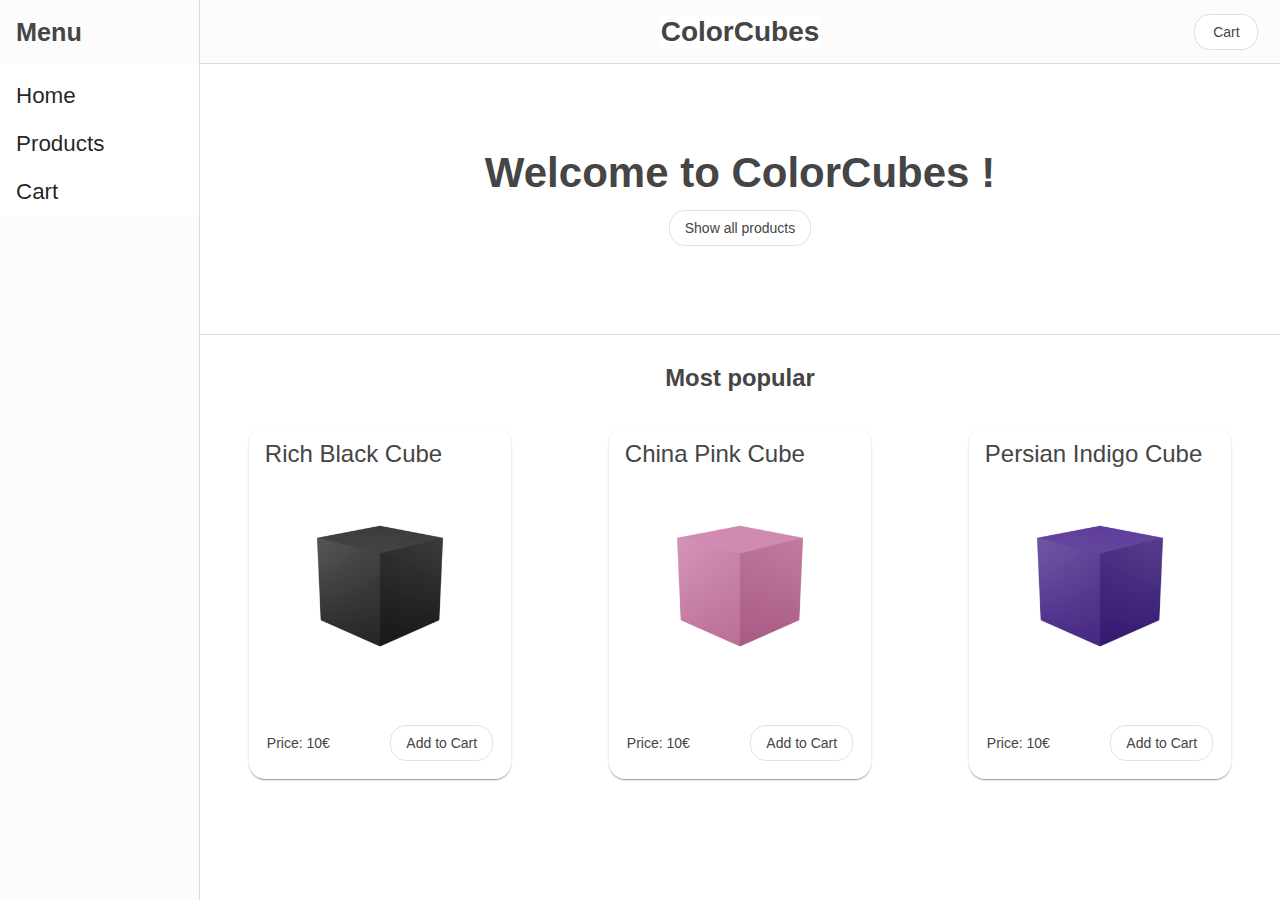
<file: index.html>
<!DOCTYPE html><html lang="en"><head>
  <meta charset="utf-8">
  <title>ColorCubesApp</title>
  <base href="./">
  <meta name="viewport" content="width=device-width, initial-scale=1">
  <link rel="icon" type="image/x-icon" href="favicon.ico">
  <link rel="preconnect" href="https://fonts.gstatic.com">
  <link rel="preconnect" href="https://fonts.googleapis.com">
  <style type="text/css">@font-face{font-family:'DM Sans';font-style:normal;font-weight:400;font-display:swap;src:url(https://fonts.gstatic.com/s/dmsans/v10/rP2Hp2ywxg089UriCZ2IHTWEBlwu8Q.woff2) format('woff2');unicode-range:U+0100-024F, U+0259, U+1E00-1EFF, U+2020, U+20A0-20AB, U+20AD-20CF, U+2113, U+2C60-2C7F, U+A720-A7FF;}@font-face{font-family:'DM Sans';font-style:normal;font-weight:400;font-display:swap;src:url(https://fonts.gstatic.com/s/dmsans/v10/rP2Hp2ywxg089UriCZOIHTWEBlw.woff2) format('woff2');unicode-range:U+0000-00FF, U+0131, U+0152-0153, U+02BB-02BC, U+02C6, U+02DA, U+02DC, U+2000-206F, U+2074, U+20AC, U+2122, U+2191, U+2193, U+2212, U+2215, U+FEFF, U+FFFD;}@font-face{font-family:'DM Sans';font-style:normal;font-weight:500;font-display:swap;src:url(https://fonts.gstatic.com/s/dmsans/v10/rP2Cp2ywxg089UriAWCrCBamC3YU-CnE6Q.woff2) format('woff2');unicode-range:U+0100-024F, U+0259, U+1E00-1EFF, U+2020, U+20A0-20AB, U+20AD-20CF, U+2113, U+2C60-2C7F, U+A720-A7FF;}@font-face{font-family:'DM Sans';font-style:normal;font-weight:500;font-display:swap;src:url(https://fonts.gstatic.com/s/dmsans/v10/rP2Cp2ywxg089UriAWCrCBimC3YU-Ck.woff2) format('woff2');unicode-range:U+0000-00FF, U+0131, U+0152-0153, U+02BB-02BC, U+02C6, U+02DA, U+02DC, U+2000-206F, U+2074, U+20AC, U+2122, U+2191, U+2193, U+2212, U+2215, U+FEFF, U+FFFD;}@font-face{font-family:'DM Sans';font-style:normal;font-weight:700;font-display:swap;src:url(https://fonts.gstatic.com/s/dmsans/v10/rP2Cp2ywxg089UriASitCBamC3YU-CnE6Q.woff2) format('woff2');unicode-range:U+0100-024F, U+0259, U+1E00-1EFF, U+2020, U+20A0-20AB, U+20AD-20CF, U+2113, U+2C60-2C7F, U+A720-A7FF;}@font-face{font-family:'DM Sans';font-style:normal;font-weight:700;font-display:swap;src:url(https://fonts.gstatic.com/s/dmsans/v10/rP2Cp2ywxg089UriASitCBimC3YU-Ck.woff2) format('woff2');unicode-range:U+0000-00FF, U+0131, U+0152-0153, U+02BB-02BC, U+02C6, U+02DA, U+02DC, U+2000-206F, U+2074, U+20AC, U+2122, U+2191, U+2193, U+2212, U+2215, U+FEFF, U+FFFD;}</style>
  <style type="text/css">@font-face{font-family:'Material Icons';font-style:normal;font-weight:400;src:url(https://fonts.gstatic.com/s/materialicons/v126/flUhRq6tzZclQEJ-Vdg-IuiaDsNcIhQ8tQ.woff2) format('woff2');}.material-icons{font-family:'Material Icons';font-weight:normal;font-style:normal;font-size:24px;line-height:1;letter-spacing:normal;text-transform:none;display:inline-block;white-space:nowrap;word-wrap:normal;direction:ltr;-webkit-font-feature-settings:'liga';-webkit-font-smoothing:antialiased;}</style>
<style>.mat-typography{font:400 14px/20px Roboto,Helvetica Neue,sans-serif;letter-spacing:normal}html,body{height:100%}body{margin:0;font-family:DM Sans,sans-serif;color:#454545;background-color:#fff}</style><link rel="stylesheet" href="styles.b44fb58eea496dc8.css" media="print" onload="this.media='all'"><noscript><link rel="stylesheet" href="styles.b44fb58eea496dc8.css"></noscript></head>
<body class="mat-typography">
  <app-root></app-root>
<script src="runtime.f067840984cdadcb.js" type="module"></script><script src="polyfills.247dc793b81c29da.js" type="module"></script><script src="main.3855adfa9b6d2113.js" type="module"></script>

</body></html>
</file>
<file: styles.b44fb58eea496dc8.css>
.mat-badge-content{font-weight:600;font-size:12px;font-family:Roboto,Helvetica Neue,sans-serif}.mat-badge-small .mat-badge-content{font-size:9px}.mat-badge-large .mat-badge-content{font-size:24px}.mat-h1,.mat-headline,.mat-typography h1{font:400 24px/32px Roboto,Helvetica Neue,sans-serif;letter-spacing:normal;margin:0 0 16px}.mat-h2,.mat-title,.mat-typography h2{font:500 20px/32px Roboto,Helvetica Neue,sans-serif;letter-spacing:normal;margin:0 0 16px}.mat-h3,.mat-subheading-2,.mat-typography h3{font:400 16px/28px Roboto,Helvetica Neue,sans-serif;letter-spacing:normal;margin:0 0 16px}.mat-h4,.mat-subheading-1,.mat-typography h4{font:400 15px/24px Roboto,Helvetica Neue,sans-serif;letter-spacing:normal;margin:0 0 16px}.mat-h5,.mat-typography h5{font:400 11.62px/20px Roboto,Helvetica Neue,sans-serif;margin:0 0 12px}.mat-h6,.mat-typography h6{font:400 9.38px/20px Roboto,Helvetica Neue,sans-serif;margin:0 0 12px}.mat-body-strong,.mat-body-2{font:500 14px/24px Roboto,Helvetica Neue,sans-serif;letter-spacing:normal}.mat-body,.mat-body-1,.mat-typography{font:400 14px/20px Roboto,Helvetica Neue,sans-serif;letter-spacing:normal}.mat-body p,.mat-body-1 p,.mat-typography p{margin:0 0 12px}.mat-small,.mat-caption{font:400 12px/20px Roboto,Helvetica Neue,sans-serif;letter-spacing:normal}.mat-display-4,.mat-typography .mat-display-4{font:300 112px/112px Roboto,Helvetica Neue,sans-serif;letter-spacing:-.05em;margin:0 0 56px}.mat-display-3,.mat-typography .mat-display-3{font:400 56px/56px Roboto,Helvetica Neue,sans-serif;letter-spacing:-.02em;margin:0 0 64px}.mat-display-2,.mat-typography .mat-display-2{font:400 45px/48px Roboto,Helvetica Neue,sans-serif;letter-spacing:-.005em;margin:0 0 64px}.mat-display-1,.mat-typography .mat-display-1{font:400 34px/40px Roboto,Helvetica Neue,sans-serif;letter-spacing:normal;margin:0 0 64px}.mat-bottom-sheet-container{font:400 14px/20px Roboto,Helvetica Neue,sans-serif;letter-spacing:normal}.mat-button,.mat-raised-button,.mat-icon-button,.mat-stroked-button,.mat-flat-button,.mat-fab,.mat-mini-fab{font-family:Roboto,Helvetica Neue,sans-serif;font-size:14px;font-weight:500}.mat-button-toggle,.mat-card{font-family:Roboto,Helvetica Neue,sans-serif}.mat-card-title{font-size:24px;font-weight:500}.mat-card-header .mat-card-title{font-size:20px}.mat-card-subtitle,.mat-card-content{font-size:14px}.mat-checkbox{font-family:Roboto,Helvetica Neue,sans-serif}.mat-checkbox-layout .mat-checkbox-label{line-height:24px}.mat-chip{font-size:14px;font-weight:500}.mat-chip .mat-chip-trailing-icon.mat-icon,.mat-chip .mat-chip-remove.mat-icon{font-size:18px}.mat-table{font-family:Roboto,Helvetica Neue,sans-serif}.mat-header-cell{font-size:12px;font-weight:500}.mat-cell,.mat-footer-cell{font-size:14px}.mat-calendar{font-family:Roboto,Helvetica Neue,sans-serif}.mat-calendar-body{font-size:13px}.mat-calendar-body-label,.mat-calendar-period-button{font-size:14px;font-weight:500}.mat-calendar-table-header th{font-size:11px;font-weight:400}.mat-dialog-title{font:500 20px/32px Roboto,Helvetica Neue,sans-serif;letter-spacing:normal}.mat-expansion-panel-header{font-family:Roboto,Helvetica Neue,sans-serif;font-size:15px;font-weight:400}.mat-expansion-panel-content{font:400 14px/20px Roboto,Helvetica Neue,sans-serif;letter-spacing:normal}.mat-form-field{font-size:inherit;font-weight:400;line-height:1.125;font-family:Roboto,Helvetica Neue,sans-serif;letter-spacing:normal}.mat-form-field-wrapper{padding-bottom:1.34375em}.mat-form-field-prefix .mat-icon,.mat-form-field-suffix .mat-icon{font-size:150%;line-height:1.125}.mat-form-field-prefix .mat-icon-button,.mat-form-field-suffix .mat-icon-button{height:1.5em;width:1.5em}.mat-form-field-prefix .mat-icon-button .mat-icon,.mat-form-field-suffix .mat-icon-button .mat-icon{height:1.125em;line-height:1.125}.mat-form-field-infix{padding:.5em 0;border-top:.84375em solid transparent}.mat-form-field-can-float.mat-form-field-should-float .mat-form-field-label,.mat-form-field-can-float .mat-input-server:focus+.mat-form-field-label-wrapper .mat-form-field-label{transform:translateY(-1.34375em) scale(.75);width:133.3333333333%}.mat-form-field-can-float .mat-input-server[label]:not(:label-shown)+.mat-form-field-label-wrapper .mat-form-field-label{transform:translateY(-1.34374em) scale(.75);width:133.3333433333%}.mat-form-field-label-wrapper{top:-.84375em;padding-top:.84375em}.mat-form-field-label{top:1.34375em}.mat-form-field-underline{bottom:1.34375em}.mat-form-field-subscript-wrapper{font-size:75%;margin-top:.6666666667em;top:calc(100% - 1.7916666667em)}.mat-form-field-appearance-legacy .mat-form-field-wrapper{padding-bottom:1.25em}.mat-form-field-appearance-legacy .mat-form-field-infix{padding:.4375em 0}.mat-form-field-appearance-legacy.mat-form-field-can-float.mat-form-field-should-float .mat-form-field-label,.mat-form-field-appearance-legacy.mat-form-field-can-float .mat-input-server:focus+.mat-form-field-label-wrapper .mat-form-field-label{transform:translateY(-1.28125em) scale(.75) perspective(100px) translateZ(.001px);width:133.3333333333%}.mat-form-field-appearance-legacy.mat-form-field-can-float .mat-form-field-autofill-control:-webkit-autofill+.mat-form-field-label-wrapper .mat-form-field-label{transform:translateY(-1.28125em) scale(.75) perspective(100px) translateZ(.00101px);width:133.3333433333%}.mat-form-field-appearance-legacy.mat-form-field-can-float .mat-input-server[label]:not(:label-shown)+.mat-form-field-label-wrapper .mat-form-field-label{transform:translateY(-1.28125em) scale(.75) perspective(100px) translateZ(.00102px);width:133.3333533333%}.mat-form-field-appearance-legacy .mat-form-field-label{top:1.28125em}.mat-form-field-appearance-legacy .mat-form-field-underline{bottom:1.25em}.mat-form-field-appearance-legacy .mat-form-field-subscript-wrapper{margin-top:.5416666667em;top:calc(100% - 1.6666666667em)}@media print{.mat-form-field-appearance-legacy.mat-form-field-can-float.mat-form-field-should-float .mat-form-field-label,.mat-form-field-appearance-legacy.mat-form-field-can-float .mat-input-server:focus+.mat-form-field-label-wrapper .mat-form-field-label{transform:translateY(-1.28122em) scale(.75)}.mat-form-field-appearance-legacy.mat-form-field-can-float .mat-form-field-autofill-control:-webkit-autofill+.mat-form-field-label-wrapper .mat-form-field-label{transform:translateY(-1.28121em) scale(.75)}.mat-form-field-appearance-legacy.mat-form-field-can-float .mat-input-server[label]:not(:label-shown)+.mat-form-field-label-wrapper .mat-form-field-label{transform:translateY(-1.2812em) scale(.75)}}.mat-form-field-appearance-fill .mat-form-field-infix{padding:.25em 0 .75em}.mat-form-field-appearance-fill .mat-form-field-label{top:1.09375em;margin-top:-.5em}.mat-form-field-appearance-fill.mat-form-field-can-float.mat-form-field-should-float .mat-form-field-label,.mat-form-field-appearance-fill.mat-form-field-can-float .mat-input-server:focus+.mat-form-field-label-wrapper .mat-form-field-label{transform:translateY(-.59375em) scale(.75);width:133.3333333333%}.mat-form-field-appearance-fill.mat-form-field-can-float .mat-input-server[label]:not(:label-shown)+.mat-form-field-label-wrapper .mat-form-field-label{transform:translateY(-.59374em) scale(.75);width:133.3333433333%}.mat-form-field-appearance-outline .mat-form-field-infix{padding:1em 0}.mat-form-field-appearance-outline .mat-form-field-label{top:1.84375em;margin-top:-.25em}.mat-form-field-appearance-outline.mat-form-field-can-float.mat-form-field-should-float .mat-form-field-label,.mat-form-field-appearance-outline.mat-form-field-can-float .mat-input-server:focus+.mat-form-field-label-wrapper .mat-form-field-label{transform:translateY(-1.59375em) scale(.75);width:133.3333333333%}.mat-form-field-appearance-outline.mat-form-field-can-float .mat-input-server[label]:not(:label-shown)+.mat-form-field-label-wrapper .mat-form-field-label{transform:translateY(-1.59374em) scale(.75);width:133.3333433333%}.mat-grid-tile-header,.mat-grid-tile-footer{font-size:14px}.mat-grid-tile-header .mat-line,.mat-grid-tile-footer .mat-line{white-space:nowrap;overflow:hidden;text-overflow:ellipsis;display:block;box-sizing:border-box}.mat-grid-tile-header .mat-line:nth-child(n+2),.mat-grid-tile-footer .mat-line:nth-child(n+2){font-size:12px}input.mat-input-element{margin-top:-.0625em}.mat-menu-item{font-family:Roboto,Helvetica Neue,sans-serif;font-size:14px;font-weight:400}.mat-paginator,.mat-paginator-page-size .mat-select-trigger{font-family:Roboto,Helvetica Neue,sans-serif;font-size:12px}.mat-radio-button,.mat-select{font-family:Roboto,Helvetica Neue,sans-serif}.mat-select-trigger{height:1.125em}.mat-slide-toggle-content{font-family:Roboto,Helvetica Neue,sans-serif}.mat-slider-thumb-label-text{font-family:Roboto,Helvetica Neue,sans-serif;font-size:12px;font-weight:500}.mat-stepper-vertical,.mat-stepper-horizontal{font-family:Roboto,Helvetica Neue,sans-serif}.mat-step-label{font-size:14px;font-weight:400}.mat-step-sub-label-error{font-weight:400}.mat-step-label-error{font-size:14px}.mat-step-label-selected{font-size:14px;font-weight:500}.mat-tab-group{font-family:Roboto,Helvetica Neue,sans-serif}.mat-tab-label,.mat-tab-link{font-family:Roboto,Helvetica Neue,sans-serif;font-size:14px;font-weight:500}.mat-toolbar,.mat-toolbar h1,.mat-toolbar h2,.mat-toolbar h3,.mat-toolbar h4,.mat-toolbar h5,.mat-toolbar h6{font:500 20px/32px Roboto,Helvetica Neue,sans-serif;letter-spacing:normal;margin:0}.mat-tooltip{font-family:Roboto,Helvetica Neue,sans-serif;font-size:10px;padding-top:6px;padding-bottom:6px}.mat-tooltip-handset{font-size:14px;padding-top:8px;padding-bottom:8px}.mat-list-item,.mat-list-option{font-family:Roboto,Helvetica Neue,sans-serif}.mat-list-base .mat-list-item{font-size:16px}.mat-list-base .mat-list-item .mat-line{white-space:nowrap;overflow:hidden;text-overflow:ellipsis;display:block;box-sizing:border-box}.mat-list-base .mat-list-item .mat-line:nth-child(n+2){font-size:14px}.mat-list-base .mat-list-option{font-size:16px}.mat-list-base .mat-list-option .mat-line{white-space:nowrap;overflow:hidden;text-overflow:ellipsis;display:block;box-sizing:border-box}.mat-list-base .mat-list-option .mat-line:nth-child(n+2){font-size:14px}.mat-list-base .mat-subheader{font-family:Roboto,Helvetica Neue,sans-serif;font-size:14px;font-weight:500}.mat-list-base[dense] .mat-list-item{font-size:12px}.mat-list-base[dense] .mat-list-item .mat-line{white-space:nowrap;overflow:hidden;text-overflow:ellipsis;display:block;box-sizing:border-box}.mat-list-base[dense] .mat-list-item .mat-line:nth-child(n+2){font-size:12px}.mat-list-base[dense] .mat-list-option{font-size:12px}.mat-list-base[dense] .mat-list-option .mat-line{white-space:nowrap;overflow:hidden;text-overflow:ellipsis;display:block;box-sizing:border-box}.mat-list-base[dense] .mat-list-option .mat-line:nth-child(n+2){font-size:12px}.mat-list-base[dense] .mat-subheader{font-family:Roboto,Helvetica Neue,sans-serif;font-size:12px;font-weight:500}.mat-option{font-family:Roboto,Helvetica Neue,sans-serif;font-size:16px}.mat-optgroup-label{font:500 14px/24px Roboto,Helvetica Neue,sans-serif;letter-spacing:normal}.mat-simple-snackbar{font-family:Roboto,Helvetica Neue,sans-serif;font-size:14px}.mat-simple-snackbar-action{line-height:1;font-family:inherit;font-size:inherit;font-weight:500}.mat-tree{font-family:Roboto,Helvetica Neue,sans-serif}.mat-tree-node,.mat-nested-tree-node{font-weight:400;font-size:14px}.mat-ripple{overflow:hidden;position:relative}.mat-ripple:not(:empty){transform:translateZ(0)}.mat-ripple.mat-ripple-unbounded{overflow:visible}.mat-ripple-element{position:absolute;border-radius:50%;pointer-events:none;transition:opacity,transform 0ms cubic-bezier(0,0,.2,1);transform:scale(0)}.cdk-high-contrast-active .mat-ripple-element{display:none}.cdk-visually-hidden{border:0;clip:rect(0 0 0 0);height:1px;margin:-1px;overflow:hidden;padding:0;position:absolute;width:1px;white-space:nowrap;outline:0;-webkit-appearance:none;-moz-appearance:none}.cdk-overlay-container,.cdk-global-overlay-wrapper{pointer-events:none;top:0;left:0;height:100%;width:100%}.cdk-overlay-container{position:fixed;z-index:1000}.cdk-overlay-container:empty{display:none}.cdk-global-overlay-wrapper{display:flex;position:absolute;z-index:1000}.cdk-overlay-pane{position:absolute;pointer-events:auto;box-sizing:border-box;z-index:1000;display:flex;max-width:100%;max-height:100%}.cdk-overlay-backdrop{position:absolute;top:0;bottom:0;left:0;right:0;z-index:1000;pointer-events:auto;-webkit-tap-highlight-color:transparent;transition:opacity .4s cubic-bezier(.25,.8,.25,1);opacity:0}.cdk-overlay-backdrop.cdk-overlay-backdrop-showing{opacity:1}.cdk-high-contrast-active .cdk-overlay-backdrop.cdk-overlay-backdrop-showing{opacity:.6}.cdk-overlay-dark-backdrop{background:rgba(0,0,0,.32)}.cdk-overlay-transparent-backdrop,.cdk-overlay-transparent-backdrop.cdk-overlay-backdrop-showing{opacity:0}.cdk-overlay-connected-position-bounding-box{position:absolute;z-index:1000;display:flex;flex-direction:column;min-width:1px;min-height:1px}.cdk-global-scrollblock{position:fixed;width:100%;overflow-y:scroll}textarea.cdk-textarea-autosize{resize:none}textarea.cdk-textarea-autosize-measuring{padding:2px 0!important;box-sizing:content-box!important;height:auto!important;overflow:hidden!important}textarea.cdk-textarea-autosize-measuring-firefox{padding:2px 0!important;box-sizing:content-box!important;height:0!important}@keyframes cdk-text-field-autofill-start{}@keyframes cdk-text-field-autofill-end{}.cdk-text-field-autofill-monitored:-webkit-autofill{animation:cdk-text-field-autofill-start 0s 1ms}.cdk-text-field-autofill-monitored:not(:-webkit-autofill){animation:cdk-text-field-autofill-end 0s 1ms}.mat-focus-indicator,.mat-mdc-focus-indicator{position:relative}.mat-ripple-element{background-color:#0000001a}.mat-option{color:#000000de}.mat-option:hover:not(.mat-option-disabled),.mat-option:focus:not(.mat-option-disabled){background:rgba(0,0,0,.04)}.mat-option.mat-selected:not(.mat-option-multiple):not(.mat-option-disabled){background:rgba(0,0,0,.04)}.mat-option.mat-active{background:rgba(0,0,0,.04);color:#000000de}.mat-option.mat-option-disabled{color:#00000061}.mat-primary .mat-option.mat-selected:not(.mat-option-disabled){color:#eee}.mat-accent .mat-option.mat-selected:not(.mat-option-disabled){color:#bdbdbd}.mat-warn .mat-option.mat-selected:not(.mat-option-disabled){color:#f44336}.mat-optgroup-label{color:#0000008a}.mat-optgroup-disabled .mat-optgroup-label{color:#00000061}.mat-pseudo-checkbox{color:#0000008a}.mat-pseudo-checkbox:after{color:#fafafa}.mat-pseudo-checkbox-disabled{color:#b0b0b0}.mat-primary .mat-pseudo-checkbox-checked,.mat-primary .mat-pseudo-checkbox-indeterminate{background:#eeeeee}.mat-pseudo-checkbox-checked,.mat-pseudo-checkbox-indeterminate,.mat-accent .mat-pseudo-checkbox-checked,.mat-accent .mat-pseudo-checkbox-indeterminate{background:#424242}.mat-warn .mat-pseudo-checkbox-checked,.mat-warn .mat-pseudo-checkbox-indeterminate{background:#f44336}.mat-pseudo-checkbox-checked.mat-pseudo-checkbox-disabled,.mat-pseudo-checkbox-indeterminate.mat-pseudo-checkbox-disabled{background:#b0b0b0}.mat-app-background{background-color:#fafafa;color:#000000de}.mat-elevation-z0{box-shadow:0 0 #0003,0 0 #00000024,0 0 #0000001f}.mat-elevation-z1{box-shadow:0 2px 1px -1px #0003,0 1px 1px #00000024,0 1px 3px #0000001f}.mat-elevation-z2{box-shadow:0 3px 1px -2px #0003,0 2px 2px #00000024,0 1px 5px #0000001f}.mat-elevation-z3{box-shadow:0 3px 3px -2px #0003,0 3px 4px #00000024,0 1px 8px #0000001f}.mat-elevation-z4{box-shadow:0 2px 4px -1px #0003,0 4px 5px #00000024,0 1px 10px #0000001f}.mat-elevation-z5{box-shadow:0 3px 5px -1px #0003,0 5px 8px #00000024,0 1px 14px #0000001f}.mat-elevation-z6{box-shadow:0 3px 5px -1px #0003,0 6px 10px #00000024,0 1px 18px #0000001f}.mat-elevation-z7{box-shadow:0 4px 5px -2px #0003,0 7px 10px 1px #00000024,0 2px 16px 1px #0000001f}.mat-elevation-z8{box-shadow:0 5px 5px -3px #0003,0 8px 10px 1px #00000024,0 3px 14px 2px #0000001f}.mat-elevation-z9{box-shadow:0 5px 6px -3px #0003,0 9px 12px 1px #00000024,0 3px 16px 2px #0000001f}.mat-elevation-z10{box-shadow:0 6px 6px -3px #0003,0 10px 14px 1px #00000024,0 4px 18px 3px #0000001f}.mat-elevation-z11{box-shadow:0 6px 7px -4px #0003,0 11px 15px 1px #00000024,0 4px 20px 3px #0000001f}.mat-elevation-z12{box-shadow:0 7px 8px -4px #0003,0 12px 17px 2px #00000024,0 5px 22px 4px #0000001f}.mat-elevation-z13{box-shadow:0 7px 8px -4px #0003,0 13px 19px 2px #00000024,0 5px 24px 4px #0000001f}.mat-elevation-z14{box-shadow:0 7px 9px -4px #0003,0 14px 21px 2px #00000024,0 5px 26px 4px #0000001f}.mat-elevation-z15{box-shadow:0 8px 9px -5px #0003,0 15px 22px 2px #00000024,0 6px 28px 5px #0000001f}.mat-elevation-z16{box-shadow:0 8px 10px -5px #0003,0 16px 24px 2px #00000024,0 6px 30px 5px #0000001f}.mat-elevation-z17{box-shadow:0 8px 11px -5px #0003,0 17px 26px 2px #00000024,0 6px 32px 5px #0000001f}.mat-elevation-z18{box-shadow:0 9px 11px -5px #0003,0 18px 28px 2px #00000024,0 7px 34px 6px #0000001f}.mat-elevation-z19{box-shadow:0 9px 12px -6px #0003,0 19px 29px 2px #00000024,0 7px 36px 6px #0000001f}.mat-elevation-z20{box-shadow:0 10px 13px -6px #0003,0 20px 31px 3px #00000024,0 8px 38px 7px #0000001f}.mat-elevation-z21{box-shadow:0 10px 13px -6px #0003,0 21px 33px 3px #00000024,0 8px 40px 7px #0000001f}.mat-elevation-z22{box-shadow:0 10px 14px -6px #0003,0 22px 35px 3px #00000024,0 8px 42px 7px #0000001f}.mat-elevation-z23{box-shadow:0 11px 14px -7px #0003,0 23px 36px 3px #00000024,0 9px 44px 8px #0000001f}.mat-elevation-z24{box-shadow:0 11px 15px -7px #0003,0 24px 38px 3px #00000024,0 9px 46px 8px #0000001f}.mat-theme-loaded-marker{display:none}.mat-autocomplete-panel{background:white;color:#000000de}.mat-autocomplete-panel:not([class*=mat-elevation-z]){box-shadow:0 2px 4px -1px #0003,0 4px 5px #00000024,0 1px 10px #0000001f}.mat-autocomplete-panel .mat-option.mat-selected:not(.mat-active):not(:hover){background:white}.mat-autocomplete-panel .mat-option.mat-selected:not(.mat-active):not(:hover):not(.mat-option-disabled){color:#000000de}.mat-badge{position:relative}.mat-badge-hidden .mat-badge-content{display:none}.mat-badge-content{position:absolute;text-align:center;display:inline-block;border-radius:50%;transition:transform .2s ease-in-out;transform:scale(.6);overflow:hidden;white-space:nowrap;text-overflow:ellipsis;pointer-events:none}.ng-animate-disabled .mat-badge-content,.mat-badge-content._mat-animation-noopable{transition:none}.mat-badge-content.mat-badge-active{transform:none}.mat-badge-small .mat-badge-content{width:16px;height:16px;line-height:16px}.mat-badge-small.mat-badge-above .mat-badge-content{top:-8px}.mat-badge-small.mat-badge-below .mat-badge-content{bottom:-8px}.mat-badge-small.mat-badge-before .mat-badge-content{left:-16px}[dir=rtl] .mat-badge-small.mat-badge-before .mat-badge-content{left:auto;right:-16px}.mat-badge-small.mat-badge-after .mat-badge-content{right:-16px}[dir=rtl] .mat-badge-small.mat-badge-after .mat-badge-content{right:auto;left:-16px}.mat-badge-small.mat-badge-overlap.mat-badge-before .mat-badge-content{left:-8px}[dir=rtl] .mat-badge-small.mat-badge-overlap.mat-badge-before .mat-badge-content{left:auto;right:-8px}.mat-badge-small.mat-badge-overlap.mat-badge-after .mat-badge-content{right:-8px}[dir=rtl] .mat-badge-small.mat-badge-overlap.mat-badge-after .mat-badge-content{right:auto;left:-8px}.mat-badge-medium .mat-badge-content{width:22px;height:22px;line-height:22px}.mat-badge-medium.mat-badge-above .mat-badge-content{top:-11px}.mat-badge-medium.mat-badge-below .mat-badge-content{bottom:-11px}.mat-badge-medium.mat-badge-before .mat-badge-content{left:-22px}[dir=rtl] .mat-badge-medium.mat-badge-before .mat-badge-content{left:auto;right:-22px}.mat-badge-medium.mat-badge-after .mat-badge-content{right:-22px}[dir=rtl] .mat-badge-medium.mat-badge-after .mat-badge-content{right:auto;left:-22px}.mat-badge-medium.mat-badge-overlap.mat-badge-before .mat-badge-content{left:-11px}[dir=rtl] .mat-badge-medium.mat-badge-overlap.mat-badge-before .mat-badge-content{left:auto;right:-11px}.mat-badge-medium.mat-badge-overlap.mat-badge-after .mat-badge-content{right:-11px}[dir=rtl] .mat-badge-medium.mat-badge-overlap.mat-badge-after .mat-badge-content{right:auto;left:-11px}.mat-badge-large .mat-badge-content{width:28px;height:28px;line-height:28px}.mat-badge-large.mat-badge-above .mat-badge-content{top:-14px}.mat-badge-large.mat-badge-below .mat-badge-content{bottom:-14px}.mat-badge-large.mat-badge-before .mat-badge-content{left:-28px}[dir=rtl] .mat-badge-large.mat-badge-before .mat-badge-content{left:auto;right:-28px}.mat-badge-large.mat-badge-after .mat-badge-content{right:-28px}[dir=rtl] .mat-badge-large.mat-badge-after .mat-badge-content{right:auto;left:-28px}.mat-badge-large.mat-badge-overlap.mat-badge-before .mat-badge-content{left:-14px}[dir=rtl] .mat-badge-large.mat-badge-overlap.mat-badge-before .mat-badge-content{left:auto;right:-14px}.mat-badge-large.mat-badge-overlap.mat-badge-after .mat-badge-content{right:-14px}[dir=rtl] .mat-badge-large.mat-badge-overlap.mat-badge-after .mat-badge-content{right:auto;left:-14px}.mat-badge-content{color:#000000de;background:#eeeeee}.cdk-high-contrast-active .mat-badge-content{outline:solid 1px;border-radius:0}.mat-badge-accent .mat-badge-content{background:#424242;color:#fff}.mat-badge-warn .mat-badge-content{color:#fff;background:#f44336}.mat-badge-disabled .mat-badge-content{background:#b9b9b9;color:#00000061}.mat-bottom-sheet-container{box-shadow:0 8px 10px -5px #0003,0 16px 24px 2px #00000024,0 6px 30px 5px #0000001f;background:white;color:#000000de}.mat-button,.mat-icon-button,.mat-stroked-button{color:inherit;background:transparent}.mat-button.mat-primary,.mat-icon-button.mat-primary,.mat-stroked-button.mat-primary{color:#eee}.mat-button.mat-accent,.mat-icon-button.mat-accent,.mat-stroked-button.mat-accent{color:#bdbdbd}.mat-button.mat-warn,.mat-icon-button.mat-warn,.mat-stroked-button.mat-warn{color:#f44336}.mat-button.mat-primary.mat-button-disabled,.mat-button.mat-accent.mat-button-disabled,.mat-button.mat-warn.mat-button-disabled,.mat-button.mat-button-disabled.mat-button-disabled,.mat-icon-button.mat-primary.mat-button-disabled,.mat-icon-button.mat-accent.mat-button-disabled,.mat-icon-button.mat-warn.mat-button-disabled,.mat-icon-button.mat-button-disabled.mat-button-disabled,.mat-stroked-button.mat-primary.mat-button-disabled,.mat-stroked-button.mat-accent.mat-button-disabled,.mat-stroked-button.mat-warn.mat-button-disabled,.mat-stroked-button.mat-button-disabled.mat-button-disabled{color:#00000042}.mat-button.mat-primary .mat-button-focus-overlay,.mat-icon-button.mat-primary .mat-button-focus-overlay,.mat-stroked-button.mat-primary .mat-button-focus-overlay{background-color:#eee}.mat-button.mat-accent .mat-button-focus-overlay,.mat-icon-button.mat-accent .mat-button-focus-overlay,.mat-stroked-button.mat-accent .mat-button-focus-overlay{background-color:#424242}.mat-button.mat-warn .mat-button-focus-overlay,.mat-icon-button.mat-warn .mat-button-focus-overlay,.mat-stroked-button.mat-warn .mat-button-focus-overlay{background-color:#f44336}.mat-button.mat-button-disabled .mat-button-focus-overlay,.mat-icon-button.mat-button-disabled .mat-button-focus-overlay,.mat-stroked-button.mat-button-disabled .mat-button-focus-overlay{background-color:transparent}.mat-button .mat-ripple-element,.mat-icon-button .mat-ripple-element,.mat-stroked-button .mat-ripple-element{opacity:.1;background-color:currentColor}.mat-button-focus-overlay{background:black}.mat-stroked-button:not(.mat-button-disabled){border-color:#0000001f}.mat-flat-button,.mat-raised-button,.mat-fab,.mat-mini-fab{color:#000000de;background-color:#fff}.mat-flat-button.mat-primary,.mat-raised-button.mat-primary,.mat-fab.mat-primary,.mat-mini-fab.mat-primary{color:#000000de}.mat-flat-button.mat-accent,.mat-raised-button.mat-accent,.mat-fab.mat-accent,.mat-mini-fab.mat-accent,.mat-flat-button.mat-warn,.mat-raised-button.mat-warn,.mat-fab.mat-warn,.mat-mini-fab.mat-warn{color:#fff}.mat-flat-button.mat-primary.mat-button-disabled,.mat-flat-button.mat-accent.mat-button-disabled,.mat-flat-button.mat-warn.mat-button-disabled,.mat-flat-button.mat-button-disabled.mat-button-disabled,.mat-raised-button.mat-primary.mat-button-disabled,.mat-raised-button.mat-accent.mat-button-disabled,.mat-raised-button.mat-warn.mat-button-disabled,.mat-raised-button.mat-button-disabled.mat-button-disabled,.mat-fab.mat-primary.mat-button-disabled,.mat-fab.mat-accent.mat-button-disabled,.mat-fab.mat-warn.mat-button-disabled,.mat-fab.mat-button-disabled.mat-button-disabled,.mat-mini-fab.mat-primary.mat-button-disabled,.mat-mini-fab.mat-accent.mat-button-disabled,.mat-mini-fab.mat-warn.mat-button-disabled,.mat-mini-fab.mat-button-disabled.mat-button-disabled{color:#00000042}.mat-flat-button.mat-primary,.mat-raised-button.mat-primary,.mat-fab.mat-primary,.mat-mini-fab.mat-primary{background-color:#eee}.mat-flat-button.mat-accent,.mat-raised-button.mat-accent,.mat-fab.mat-accent,.mat-mini-fab.mat-accent{background-color:#424242}.mat-flat-button.mat-warn,.mat-raised-button.mat-warn,.mat-fab.mat-warn,.mat-mini-fab.mat-warn{background-color:#f44336}.mat-flat-button.mat-primary.mat-button-disabled,.mat-flat-button.mat-accent.mat-button-disabled,.mat-flat-button.mat-warn.mat-button-disabled,.mat-flat-button.mat-button-disabled.mat-button-disabled,.mat-raised-button.mat-primary.mat-button-disabled,.mat-raised-button.mat-accent.mat-button-disabled,.mat-raised-button.mat-warn.mat-button-disabled,.mat-raised-button.mat-button-disabled.mat-button-disabled,.mat-fab.mat-primary.mat-button-disabled,.mat-fab.mat-accent.mat-button-disabled,.mat-fab.mat-warn.mat-button-disabled,.mat-fab.mat-button-disabled.mat-button-disabled,.mat-mini-fab.mat-primary.mat-button-disabled,.mat-mini-fab.mat-accent.mat-button-disabled,.mat-mini-fab.mat-warn.mat-button-disabled,.mat-mini-fab.mat-button-disabled.mat-button-disabled{background-color:#0000001f}.mat-flat-button.mat-primary .mat-ripple-element,.mat-raised-button.mat-primary .mat-ripple-element,.mat-fab.mat-primary .mat-ripple-element,.mat-mini-fab.mat-primary .mat-ripple-element{background-color:#0000001a}.mat-flat-button.mat-accent .mat-ripple-element,.mat-raised-button.mat-accent .mat-ripple-element,.mat-fab.mat-accent .mat-ripple-element,.mat-mini-fab.mat-accent .mat-ripple-element,.mat-flat-button.mat-warn .mat-ripple-element,.mat-raised-button.mat-warn .mat-ripple-element,.mat-fab.mat-warn .mat-ripple-element,.mat-mini-fab.mat-warn .mat-ripple-element{background-color:#ffffff1a}.mat-stroked-button:not([class*=mat-elevation-z]),.mat-flat-button:not([class*=mat-elevation-z]){box-shadow:0 0 #0003,0 0 #00000024,0 0 #0000001f}.mat-raised-button:not([class*=mat-elevation-z]){box-shadow:0 3px 1px -2px #0003,0 2px 2px #00000024,0 1px 5px #0000001f}.mat-raised-button:not(.mat-button-disabled):active:not([class*=mat-elevation-z]){box-shadow:0 5px 5px -3px #0003,0 8px 10px 1px #00000024,0 3px 14px 2px #0000001f}.mat-raised-button.mat-button-disabled:not([class*=mat-elevation-z]){box-shadow:0 0 #0003,0 0 #00000024,0 0 #0000001f}.mat-fab:not([class*=mat-elevation-z]),.mat-mini-fab:not([class*=mat-elevation-z]){box-shadow:0 3px 5px -1px #0003,0 6px 10px #00000024,0 1px 18px #0000001f}.mat-fab:not(.mat-button-disabled):active:not([class*=mat-elevation-z]),.mat-mini-fab:not(.mat-button-disabled):active:not([class*=mat-elevation-z]){box-shadow:0 7px 8px -4px #0003,0 12px 17px 2px #00000024,0 5px 22px 4px #0000001f}.mat-fab.mat-button-disabled:not([class*=mat-elevation-z]),.mat-mini-fab.mat-button-disabled:not([class*=mat-elevation-z]){box-shadow:0 0 #0003,0 0 #00000024,0 0 #0000001f}.mat-button-toggle-standalone,.mat-button-toggle-group{box-shadow:0 3px 1px -2px #0003,0 2px 2px #00000024,0 1px 5px #0000001f}.mat-button-toggle-standalone.mat-button-toggle-appearance-standard,.mat-button-toggle-group-appearance-standard{box-shadow:none}.mat-button-toggle{color:#00000061}.mat-button-toggle .mat-button-toggle-focus-overlay{background-color:#0000001f}.mat-button-toggle-appearance-standard{color:#000000de;background:white}.mat-button-toggle-appearance-standard .mat-button-toggle-focus-overlay{background-color:#000}.mat-button-toggle-group-appearance-standard .mat-button-toggle+.mat-button-toggle{border-left:solid 1px rgba(0,0,0,.12)}[dir=rtl] .mat-button-toggle-group-appearance-standard .mat-button-toggle+.mat-button-toggle{border-left:none;border-right:solid 1px rgba(0,0,0,.12)}.mat-button-toggle-group-appearance-standard.mat-button-toggle-vertical .mat-button-toggle+.mat-button-toggle{border-left:none;border-right:none;border-top:solid 1px rgba(0,0,0,.12)}.mat-button-toggle-checked{background-color:#e0e0e0;color:#0000008a}.mat-button-toggle-checked.mat-button-toggle-appearance-standard{color:#000000de}.mat-button-toggle-disabled{color:#00000042;background-color:#eee}.mat-button-toggle-disabled.mat-button-toggle-appearance-standard{background:white}.mat-button-toggle-disabled.mat-button-toggle-checked{background-color:#bdbdbd}.mat-button-toggle-standalone.mat-button-toggle-appearance-standard,.mat-button-toggle-group-appearance-standard{border:solid 1px rgba(0,0,0,.12)}.mat-button-toggle-appearance-standard .mat-button-toggle-label-content{line-height:48px}.mat-card{background:white;color:#000000de}.mat-card:not([class*=mat-elevation-z]){box-shadow:0 2px 1px -1px #0003,0 1px 1px #00000024,0 1px 3px #0000001f}.mat-card.mat-card-flat:not([class*=mat-elevation-z]){box-shadow:0 0 #0003,0 0 #00000024,0 0 #0000001f}.mat-card-subtitle{color:#0000008a}.mat-checkbox-frame{border-color:#0000008a}.mat-checkbox-checkmark{fill:#fafafa}.mat-checkbox-checkmark-path{stroke:#fafafa!important}.mat-checkbox-mixedmark{background-color:#fafafa}.mat-checkbox-indeterminate.mat-primary .mat-checkbox-background,.mat-checkbox-checked.mat-primary .mat-checkbox-background{background-color:#eee}.mat-checkbox-indeterminate.mat-accent .mat-checkbox-background,.mat-checkbox-checked.mat-accent .mat-checkbox-background{background-color:#424242}.mat-checkbox-indeterminate.mat-warn .mat-checkbox-background,.mat-checkbox-checked.mat-warn .mat-checkbox-background{background-color:#f44336}.mat-checkbox-disabled.mat-checkbox-checked .mat-checkbox-background,.mat-checkbox-disabled.mat-checkbox-indeterminate .mat-checkbox-background{background-color:#b0b0b0}.mat-checkbox-disabled:not(.mat-checkbox-checked) .mat-checkbox-frame{border-color:#b0b0b0}.mat-checkbox-disabled .mat-checkbox-label{color:#0000008a}.mat-checkbox .mat-ripple-element{background-color:#000}.mat-checkbox-checked:not(.mat-checkbox-disabled).mat-primary .mat-ripple-element,.mat-checkbox:active:not(.mat-checkbox-disabled).mat-primary .mat-ripple-element{background:#eeeeee}.mat-checkbox-checked:not(.mat-checkbox-disabled).mat-accent .mat-ripple-element,.mat-checkbox:active:not(.mat-checkbox-disabled).mat-accent .mat-ripple-element{background:#424242}.mat-checkbox-checked:not(.mat-checkbox-disabled).mat-warn .mat-ripple-element,.mat-checkbox:active:not(.mat-checkbox-disabled).mat-warn .mat-ripple-element{background:#f44336}.mat-chip.mat-standard-chip{background-color:#e0e0e0;color:#000000de}.mat-chip.mat-standard-chip .mat-chip-remove{color:#000000de;opacity:.4}.mat-chip.mat-standard-chip:not(.mat-chip-disabled):active{box-shadow:0 3px 3px -2px #0003,0 3px 4px #00000024,0 1px 8px #0000001f}.mat-chip.mat-standard-chip:not(.mat-chip-disabled) .mat-chip-remove:hover{opacity:.54}.mat-chip.mat-standard-chip.mat-chip-disabled{opacity:.4}.mat-chip.mat-standard-chip:after{background:black}.mat-chip.mat-standard-chip.mat-chip-selected.mat-primary{background-color:#eee;color:#000000de}.mat-chip.mat-standard-chip.mat-chip-selected.mat-primary .mat-chip-remove{color:#000000de;opacity:.4}.mat-chip.mat-standard-chip.mat-chip-selected.mat-primary .mat-ripple-element{background-color:#0000001a}.mat-chip.mat-standard-chip.mat-chip-selected.mat-warn{background-color:#f44336;color:#fff}.mat-chip.mat-standard-chip.mat-chip-selected.mat-warn .mat-chip-remove{color:#fff;opacity:.4}.mat-chip.mat-standard-chip.mat-chip-selected.mat-warn .mat-ripple-element{background-color:#ffffff1a}.mat-chip.mat-standard-chip.mat-chip-selected.mat-accent{background-color:#424242;color:#fff}.mat-chip.mat-standard-chip.mat-chip-selected.mat-accent .mat-chip-remove{color:#fff;opacity:.4}.mat-chip.mat-standard-chip.mat-chip-selected.mat-accent .mat-ripple-element{background-color:#ffffff1a}.mat-table{background:white}.mat-table thead,.mat-table tbody,.mat-table tfoot,mat-header-row,mat-row,mat-footer-row,[mat-header-row],[mat-row],[mat-footer-row],.mat-table-sticky{background:inherit}mat-row,mat-header-row,mat-footer-row,th.mat-header-cell,td.mat-cell,td.mat-footer-cell{border-bottom-color:#0000001f}.mat-header-cell{color:#0000008a}.mat-cell,.mat-footer-cell{color:#000000de}.mat-calendar-arrow{fill:#0000008a}.mat-datepicker-toggle,.mat-datepicker-content .mat-calendar-next-button,.mat-datepicker-content .mat-calendar-previous-button{color:#0000008a}.mat-calendar-table-header-divider:after{background:rgba(0,0,0,.12)}.mat-calendar-table-header,.mat-calendar-body-label{color:#0000008a}.mat-calendar-body-cell-content,.mat-date-range-input-separator{color:#000000de;border-color:transparent}.mat-calendar-body-disabled>.mat-calendar-body-cell-content:not(.mat-calendar-body-selected):not(.mat-calendar-body-comparison-identical){color:#00000061}.mat-form-field-disabled .mat-date-range-input-separator{color:#00000061}.mat-calendar-body-in-preview{color:#0000003d}.mat-calendar-body-today:not(.mat-calendar-body-selected):not(.mat-calendar-body-comparison-identical){border-color:#00000061}.mat-calendar-body-disabled>.mat-calendar-body-today:not(.mat-calendar-body-selected):not(.mat-calendar-body-comparison-identical){border-color:#0000002e}.mat-calendar-body-in-range:before{background:rgba(238,238,238,.2)}.mat-calendar-body-comparison-identical,.mat-calendar-body-in-comparison-range:before{background:rgba(249,171,0,.2)}.mat-calendar-body-comparison-bridge-start:before,[dir=rtl] .mat-calendar-body-comparison-bridge-end:before{background:linear-gradient(to right,rgba(238,238,238,.2) 50%,rgba(249,171,0,.2) 50%)}.mat-calendar-body-comparison-bridge-end:before,[dir=rtl] .mat-calendar-body-comparison-bridge-start:before{background:linear-gradient(to left,rgba(238,238,238,.2) 50%,rgba(249,171,0,.2) 50%)}.mat-calendar-body-in-range>.mat-calendar-body-comparison-identical,.mat-calendar-body-in-comparison-range.mat-calendar-body-in-range:after{background:#a8dab5}.mat-calendar-body-comparison-identical.mat-calendar-body-selected,.mat-calendar-body-in-comparison-range>.mat-calendar-body-selected{background:#46a35e}.mat-calendar-body-selected{background-color:#eee;color:#000000de}.mat-calendar-body-disabled>.mat-calendar-body-selected{background-color:#eee6}.mat-calendar-body-today.mat-calendar-body-selected{box-shadow:inset 0 0 0 1px #000000de}.cdk-keyboard-focused .mat-calendar-body-active>.mat-calendar-body-cell-content:not(.mat-calendar-body-selected):not(.mat-calendar-body-comparison-identical),.cdk-program-focused .mat-calendar-body-active>.mat-calendar-body-cell-content:not(.mat-calendar-body-selected):not(.mat-calendar-body-comparison-identical){background-color:#eeeeee4d}@media (hover: hover){.mat-calendar-body-cell:not(.mat-calendar-body-disabled):hover>.mat-calendar-body-cell-content:not(.mat-calendar-body-selected):not(.mat-calendar-body-comparison-identical){background-color:#eeeeee4d}}.mat-datepicker-content{box-shadow:0 2px 4px -1px #0003,0 4px 5px #00000024,0 1px 10px #0000001f;background-color:#fff;color:#000000de}.mat-datepicker-content.mat-accent .mat-calendar-body-in-range:before{background:rgba(66,66,66,.2)}.mat-datepicker-content.mat-accent .mat-calendar-body-comparison-identical,.mat-datepicker-content.mat-accent .mat-calendar-body-in-comparison-range:before{background:rgba(249,171,0,.2)}.mat-datepicker-content.mat-accent .mat-calendar-body-comparison-bridge-start:before,.mat-datepicker-content.mat-accent [dir=rtl] .mat-calendar-body-comparison-bridge-end:before{background:linear-gradient(to right,rgba(66,66,66,.2) 50%,rgba(249,171,0,.2) 50%)}.mat-datepicker-content.mat-accent .mat-calendar-body-comparison-bridge-end:before,.mat-datepicker-content.mat-accent [dir=rtl] .mat-calendar-body-comparison-bridge-start:before{background:linear-gradient(to left,rgba(66,66,66,.2) 50%,rgba(249,171,0,.2) 50%)}.mat-datepicker-content.mat-accent .mat-calendar-body-in-range>.mat-calendar-body-comparison-identical,.mat-datepicker-content.mat-accent .mat-calendar-body-in-comparison-range.mat-calendar-body-in-range:after{background:#a8dab5}.mat-datepicker-content.mat-accent .mat-calendar-body-comparison-identical.mat-calendar-body-selected,.mat-datepicker-content.mat-accent .mat-calendar-body-in-comparison-range>.mat-calendar-body-selected{background:#46a35e}.mat-datepicker-content.mat-accent .mat-calendar-body-selected{background-color:#424242;color:#fff}.mat-datepicker-content.mat-accent .mat-calendar-body-disabled>.mat-calendar-body-selected{background-color:#42424266}.mat-datepicker-content.mat-accent .mat-calendar-body-today.mat-calendar-body-selected{box-shadow:inset 0 0 0 1px #fff}.mat-datepicker-content.mat-accent .cdk-keyboard-focused .mat-calendar-body-active>.mat-calendar-body-cell-content:not(.mat-calendar-body-selected):not(.mat-calendar-body-comparison-identical),.mat-datepicker-content.mat-accent .cdk-program-focused .mat-calendar-body-active>.mat-calendar-body-cell-content:not(.mat-calendar-body-selected):not(.mat-calendar-body-comparison-identical){background-color:#4242424d}@media (hover: hover){.mat-datepicker-content.mat-accent .mat-calendar-body-cell:not(.mat-calendar-body-disabled):hover>.mat-calendar-body-cell-content:not(.mat-calendar-body-selected):not(.mat-calendar-body-comparison-identical){background-color:#4242424d}}.mat-datepicker-content.mat-warn .mat-calendar-body-in-range:before{background:rgba(244,67,54,.2)}.mat-datepicker-content.mat-warn .mat-calendar-body-comparison-identical,.mat-datepicker-content.mat-warn .mat-calendar-body-in-comparison-range:before{background:rgba(249,171,0,.2)}.mat-datepicker-content.mat-warn .mat-calendar-body-comparison-bridge-start:before,.mat-datepicker-content.mat-warn [dir=rtl] .mat-calendar-body-comparison-bridge-end:before{background:linear-gradient(to right,rgba(244,67,54,.2) 50%,rgba(249,171,0,.2) 50%)}.mat-datepicker-content.mat-warn .mat-calendar-body-comparison-bridge-end:before,.mat-datepicker-content.mat-warn [dir=rtl] .mat-calendar-body-comparison-bridge-start:before{background:linear-gradient(to left,rgba(244,67,54,.2) 50%,rgba(249,171,0,.2) 50%)}.mat-datepicker-content.mat-warn .mat-calendar-body-in-range>.mat-calendar-body-comparison-identical,.mat-datepicker-content.mat-warn .mat-calendar-body-in-comparison-range.mat-calendar-body-in-range:after{background:#a8dab5}.mat-datepicker-content.mat-warn .mat-calendar-body-comparison-identical.mat-calendar-body-selected,.mat-datepicker-content.mat-warn .mat-calendar-body-in-comparison-range>.mat-calendar-body-selected{background:#46a35e}.mat-datepicker-content.mat-warn .mat-calendar-body-selected{background-color:#f44336;color:#fff}.mat-datepicker-content.mat-warn .mat-calendar-body-disabled>.mat-calendar-body-selected{background-color:#f4433666}.mat-datepicker-content.mat-warn .mat-calendar-body-today.mat-calendar-body-selected{box-shadow:inset 0 0 0 1px #fff}.mat-datepicker-content.mat-warn .cdk-keyboard-focused .mat-calendar-body-active>.mat-calendar-body-cell-content:not(.mat-calendar-body-selected):not(.mat-calendar-body-comparison-identical),.mat-datepicker-content.mat-warn .cdk-program-focused .mat-calendar-body-active>.mat-calendar-body-cell-content:not(.mat-calendar-body-selected):not(.mat-calendar-body-comparison-identical){background-color:#f443364d}@media (hover: hover){.mat-datepicker-content.mat-warn .mat-calendar-body-cell:not(.mat-calendar-body-disabled):hover>.mat-calendar-body-cell-content:not(.mat-calendar-body-selected):not(.mat-calendar-body-comparison-identical){background-color:#f443364d}}.mat-datepicker-content-touch{box-shadow:0 11px 15px -7px #0003,0 24px 38px 3px #00000024,0 9px 46px 8px #0000001f}.mat-datepicker-toggle-active{color:#eee}.mat-datepicker-toggle-active.mat-accent{color:#bdbdbd}.mat-datepicker-toggle-active.mat-warn{color:#f44336}.mat-date-range-input-inner[disabled]{color:#00000061}.mat-dialog-container{box-shadow:0 11px 15px -7px #0003,0 24px 38px 3px #00000024,0 9px 46px 8px #0000001f;background:white;color:#000000de}.mat-divider{border-top-color:#0000001f}.mat-divider-vertical{border-right-color:#0000001f}.mat-expansion-panel{background:white;color:#000000de}.mat-expansion-panel:not([class*=mat-elevation-z]){box-shadow:0 3px 1px -2px #0003,0 2px 2px #00000024,0 1px 5px #0000001f}.mat-action-row{border-top-color:#0000001f}.mat-expansion-panel .mat-expansion-panel-header.cdk-keyboard-focused:not([aria-disabled=true]),.mat-expansion-panel .mat-expansion-panel-header.cdk-program-focused:not([aria-disabled=true]),.mat-expansion-panel:not(.mat-expanded) .mat-expansion-panel-header:hover:not([aria-disabled=true]){background:rgba(0,0,0,.04)}@media (hover: none){.mat-expansion-panel:not(.mat-expanded):not([aria-disabled=true]) .mat-expansion-panel-header:hover{background:white}}.mat-expansion-panel-header-title{color:#000000de}.mat-expansion-panel-header-description,.mat-expansion-indicator:after{color:#0000008a}.mat-expansion-panel-header[aria-disabled=true]{color:#00000042}.mat-expansion-panel-header[aria-disabled=true] .mat-expansion-panel-header-title,.mat-expansion-panel-header[aria-disabled=true] .mat-expansion-panel-header-description{color:inherit}.mat-expansion-panel-header{height:48px}.mat-expansion-panel-header.mat-expanded{height:64px}.mat-form-field-label,.mat-hint{color:#0009}.mat-form-field.mat-focused .mat-form-field-label{color:#eee}.mat-form-field.mat-focused .mat-form-field-label.mat-accent{color:#bdbdbd}.mat-form-field.mat-focused .mat-form-field-label.mat-warn{color:#f44336}.mat-focused .mat-form-field-required-marker{color:#bdbdbd}.mat-form-field-ripple{background-color:#000000de}.mat-form-field.mat-focused .mat-form-field-ripple{background-color:#eee}.mat-form-field.mat-focused .mat-form-field-ripple.mat-accent{background-color:#bdbdbd}.mat-form-field.mat-focused .mat-form-field-ripple.mat-warn{background-color:#f44336}.mat-form-field-type-mat-native-select.mat-focused:not(.mat-form-field-invalid) .mat-form-field-infix:after{color:#eee}.mat-form-field-type-mat-native-select.mat-focused:not(.mat-form-field-invalid).mat-accent .mat-form-field-infix:after{color:#bdbdbd}.mat-form-field-type-mat-native-select.mat-focused:not(.mat-form-field-invalid).mat-warn .mat-form-field-infix:after{color:#f44336}.mat-form-field.mat-form-field-invalid .mat-form-field-label,.mat-form-field.mat-form-field-invalid .mat-form-field-label.mat-accent,.mat-form-field.mat-form-field-invalid .mat-form-field-label .mat-form-field-required-marker{color:#f44336}.mat-form-field.mat-form-field-invalid .mat-form-field-ripple,.mat-form-field.mat-form-field-invalid .mat-form-field-ripple.mat-accent{background-color:#f44336}.mat-error{color:#f44336}.mat-form-field-appearance-legacy .mat-form-field-label,.mat-form-field-appearance-legacy .mat-hint{color:#0000008a}.mat-form-field-appearance-legacy .mat-form-field-underline{background-color:#0000006b}.mat-form-field-appearance-legacy.mat-form-field-disabled .mat-form-field-underline{background-image:linear-gradient(to right,rgba(0,0,0,.42) 0%,rgba(0,0,0,.42) 33%,transparent 0%);background-size:4px 100%;background-repeat:repeat-x}.mat-form-field-appearance-standard .mat-form-field-underline{background-color:#0000006b}.mat-form-field-appearance-standard.mat-form-field-disabled .mat-form-field-underline{background-image:linear-gradient(to right,rgba(0,0,0,.42) 0%,rgba(0,0,0,.42) 33%,transparent 0%);background-size:4px 100%;background-repeat:repeat-x}.mat-form-field-appearance-fill .mat-form-field-flex{background-color:#0000000a}.mat-form-field-appearance-fill.mat-form-field-disabled .mat-form-field-flex{background-color:#00000005}.mat-form-field-appearance-fill .mat-form-field-underline:before{background-color:#0000006b}.mat-form-field-appearance-fill.mat-form-field-disabled .mat-form-field-label{color:#00000061}.mat-form-field-appearance-fill.mat-form-field-disabled .mat-form-field-underline:before{background-color:transparent}.mat-form-field-appearance-outline .mat-form-field-outline{color:#0000001f}.mat-form-field-appearance-outline .mat-form-field-outline-thick{color:#000000de}.mat-form-field-appearance-outline.mat-focused .mat-form-field-outline-thick{color:#eee}.mat-form-field-appearance-outline.mat-focused.mat-accent .mat-form-field-outline-thick{color:#424242}.mat-form-field-appearance-outline.mat-focused.mat-warn .mat-form-field-outline-thick,.mat-form-field-appearance-outline.mat-form-field-invalid.mat-form-field-invalid .mat-form-field-outline-thick{color:#f44336}.mat-form-field-appearance-outline.mat-form-field-disabled .mat-form-field-label{color:#00000061}.mat-form-field-appearance-outline.mat-form-field-disabled .mat-form-field-outline{color:#0000000f}.mat-icon.mat-primary{color:#eee}.mat-icon.mat-accent{color:#bdbdbd}.mat-icon.mat-warn{color:#f44336}.mat-form-field-type-mat-native-select .mat-form-field-infix:after{color:#0000008a}.mat-input-element:disabled,.mat-form-field-type-mat-native-select.mat-form-field-disabled .mat-form-field-infix:after{color:#00000061}.mat-input-element{caret-color:#eee}.mat-input-element::placeholder{color:#0000006b}.mat-input-element::-moz-placeholder{color:#0000006b}.mat-input-element::-webkit-input-placeholder{color:#0000006b}.mat-input-element:-ms-input-placeholder{color:#0000006b}.mat-form-field.mat-accent .mat-input-element{caret-color:#bdbdbd}.mat-form-field.mat-warn .mat-input-element,.mat-form-field-invalid .mat-input-element{caret-color:#f44336}.mat-form-field-type-mat-native-select.mat-form-field-invalid .mat-form-field-infix:after{color:#f44336}.mat-list-base .mat-list-item,.mat-list-base .mat-list-option{color:#000000de}.mat-list-base .mat-subheader{color:#0000008a}.mat-list-item-disabled{background-color:#eee}.mat-list-option:hover,.mat-list-option:focus,.mat-nav-list .mat-list-item:hover,.mat-nav-list .mat-list-item:focus,.mat-action-list .mat-list-item:hover,.mat-action-list .mat-list-item:focus{background:rgba(0,0,0,.04)}.mat-list-single-selected-option,.mat-list-single-selected-option:hover,.mat-list-single-selected-option:focus{background:rgba(0,0,0,.12)}.mat-menu-panel{background:white}.mat-menu-panel:not([class*=mat-elevation-z]){box-shadow:0 2px 4px -1px #0003,0 4px 5px #00000024,0 1px 10px #0000001f}.mat-menu-item{background:transparent;color:#000000de}.mat-menu-item[disabled],.mat-menu-item[disabled] .mat-menu-submenu-icon,.mat-menu-item[disabled] .mat-icon-no-color{color:#00000061}.mat-menu-item .mat-icon-no-color,.mat-menu-submenu-icon{color:#0000008a}.mat-menu-item:hover:not([disabled]),.mat-menu-item.cdk-program-focused:not([disabled]),.mat-menu-item.cdk-keyboard-focused:not([disabled]),.mat-menu-item-highlighted:not([disabled]){background:rgba(0,0,0,.04)}.mat-paginator{background:white}.mat-paginator,.mat-paginator-page-size .mat-select-trigger{color:#0000008a}.mat-paginator-decrement,.mat-paginator-increment{border-top:2px solid rgba(0,0,0,.54);border-right:2px solid rgba(0,0,0,.54)}.mat-paginator-first,.mat-paginator-last{border-top:2px solid rgba(0,0,0,.54)}.mat-icon-button[disabled] .mat-paginator-decrement,.mat-icon-button[disabled] .mat-paginator-increment,.mat-icon-button[disabled] .mat-paginator-first,.mat-icon-button[disabled] .mat-paginator-last{border-color:#00000061}.mat-paginator-container{min-height:56px}.mat-progress-bar-background{fill:#f7f7f7}.mat-progress-bar-buffer{background-color:#f7f7f7}.mat-progress-bar-fill:after{background-color:#eee}.mat-progress-bar.mat-accent .mat-progress-bar-background{fill:#ccc}.mat-progress-bar.mat-accent .mat-progress-bar-buffer{background-color:#ccc}.mat-progress-bar.mat-accent .mat-progress-bar-fill:after{background-color:#424242}.mat-progress-bar.mat-warn .mat-progress-bar-background{fill:#f9ccc9}.mat-progress-bar.mat-warn .mat-progress-bar-buffer{background-color:#f9ccc9}.mat-progress-bar.mat-warn .mat-progress-bar-fill:after{background-color:#f44336}.mat-progress-spinner circle,.mat-spinner circle{stroke:#eee}.mat-progress-spinner.mat-accent circle,.mat-spinner.mat-accent circle{stroke:#424242}.mat-progress-spinner.mat-warn circle,.mat-spinner.mat-warn circle{stroke:#f44336}.mat-radio-outer-circle{border-color:#0000008a}.mat-radio-button.mat-primary.mat-radio-checked .mat-radio-outer-circle{border-color:#eee}.mat-radio-button.mat-primary .mat-radio-inner-circle,.mat-radio-button.mat-primary .mat-radio-ripple .mat-ripple-element:not(.mat-radio-persistent-ripple),.mat-radio-button.mat-primary.mat-radio-checked .mat-radio-persistent-ripple,.mat-radio-button.mat-primary:active .mat-radio-persistent-ripple{background-color:#eee}.mat-radio-button.mat-accent.mat-radio-checked .mat-radio-outer-circle{border-color:#424242}.mat-radio-button.mat-accent .mat-radio-inner-circle,.mat-radio-button.mat-accent .mat-radio-ripple .mat-ripple-element:not(.mat-radio-persistent-ripple),.mat-radio-button.mat-accent.mat-radio-checked .mat-radio-persistent-ripple,.mat-radio-button.mat-accent:active .mat-radio-persistent-ripple{background-color:#424242}.mat-radio-button.mat-warn.mat-radio-checked .mat-radio-outer-circle{border-color:#f44336}.mat-radio-button.mat-warn .mat-radio-inner-circle,.mat-radio-button.mat-warn .mat-radio-ripple .mat-ripple-element:not(.mat-radio-persistent-ripple),.mat-radio-button.mat-warn.mat-radio-checked .mat-radio-persistent-ripple,.mat-radio-button.mat-warn:active .mat-radio-persistent-ripple{background-color:#f44336}.mat-radio-button.mat-radio-disabled.mat-radio-checked .mat-radio-outer-circle,.mat-radio-button.mat-radio-disabled .mat-radio-outer-circle{border-color:#00000061}.mat-radio-button.mat-radio-disabled .mat-radio-ripple .mat-ripple-element,.mat-radio-button.mat-radio-disabled .mat-radio-inner-circle{background-color:#00000061}.mat-radio-button.mat-radio-disabled .mat-radio-label-content{color:#00000061}.mat-radio-button .mat-ripple-element{background-color:#000}.mat-select-value{color:#000000de}.mat-select-placeholder{color:#0000006b}.mat-select-disabled .mat-select-value{color:#00000061}.mat-select-arrow{color:#0000008a}.mat-select-panel{background:white}.mat-select-panel:not([class*=mat-elevation-z]){box-shadow:0 2px 4px -1px #0003,0 4px 5px #00000024,0 1px 10px #0000001f}.mat-select-panel .mat-option.mat-selected:not(.mat-option-multiple){background:rgba(0,0,0,.12)}.mat-form-field.mat-focused.mat-primary .mat-select-arrow{color:#eee}.mat-form-field.mat-focused.mat-accent .mat-select-arrow{color:#bdbdbd}.mat-form-field.mat-focused.mat-warn .mat-select-arrow,.mat-form-field .mat-select.mat-select-invalid .mat-select-arrow{color:#f44336}.mat-form-field .mat-select.mat-select-disabled .mat-select-arrow{color:#00000061}.mat-drawer-container{background-color:#fafafa;color:#000000de}.mat-drawer{background-color:#fff;color:#000000de}.mat-drawer.mat-drawer-push{background-color:#fff}.mat-drawer:not(.mat-drawer-side){box-shadow:0 8px 10px -5px #0003,0 16px 24px 2px #00000024,0 6px 30px 5px #0000001f}.mat-drawer-side{border-right:solid 1px rgba(0,0,0,.12)}.mat-drawer-side.mat-drawer-end,[dir=rtl] .mat-drawer-side{border-left:solid 1px rgba(0,0,0,.12);border-right:none}[dir=rtl] .mat-drawer-side.mat-drawer-end{border-left:none;border-right:solid 1px rgba(0,0,0,.12)}.mat-drawer-backdrop.mat-drawer-shown{background-color:#0009}.mat-slide-toggle.mat-checked .mat-slide-toggle-thumb{background-color:#424242}.mat-slide-toggle.mat-checked .mat-slide-toggle-bar{background-color:#4242428a}.mat-slide-toggle.mat-checked .mat-ripple-element{background-color:#424242}.mat-slide-toggle.mat-primary.mat-checked .mat-slide-toggle-thumb{background-color:#eee}.mat-slide-toggle.mat-primary.mat-checked .mat-slide-toggle-bar{background-color:#eeeeee8a}.mat-slide-toggle.mat-primary.mat-checked .mat-ripple-element{background-color:#eee}.mat-slide-toggle.mat-warn.mat-checked .mat-slide-toggle-thumb{background-color:#f44336}.mat-slide-toggle.mat-warn.mat-checked .mat-slide-toggle-bar{background-color:#f443368a}.mat-slide-toggle.mat-warn.mat-checked .mat-ripple-element{background-color:#f44336}.mat-slide-toggle:not(.mat-checked) .mat-ripple-element{background-color:#000}.mat-slide-toggle-thumb{box-shadow:0 2px 1px -1px #0003,0 1px 1px #00000024,0 1px 3px #0000001f;background-color:#fafafa}.mat-slide-toggle-bar{background-color:#00000061}.mat-slider-track-background{background-color:#00000042}.mat-primary .mat-slider-track-fill,.mat-primary .mat-slider-thumb,.mat-primary .mat-slider-thumb-label{background-color:#eee}.mat-primary .mat-slider-thumb-label-text{color:#000000de}.mat-primary .mat-slider-focus-ring{background-color:#eee3}.mat-accent .mat-slider-track-fill,.mat-accent .mat-slider-thumb,.mat-accent .mat-slider-thumb-label{background-color:#424242}.mat-accent .mat-slider-thumb-label-text{color:#fff}.mat-accent .mat-slider-focus-ring{background-color:#42424233}.mat-warn .mat-slider-track-fill,.mat-warn .mat-slider-thumb,.mat-warn .mat-slider-thumb-label{background-color:#f44336}.mat-warn .mat-slider-thumb-label-text{color:#fff}.mat-warn .mat-slider-focus-ring{background-color:#f4433633}.mat-slider:hover .mat-slider-track-background,.mat-slider.cdk-focused .mat-slider-track-background{background-color:#00000061}.mat-slider-disabled .mat-slider-track-background,.mat-slider-disabled .mat-slider-track-fill,.mat-slider-disabled .mat-slider-thumb,.mat-slider-disabled:hover .mat-slider-track-background{background-color:#00000042}.mat-slider-min-value .mat-slider-focus-ring{background-color:#0000001f}.mat-slider-min-value.mat-slider-thumb-label-showing .mat-slider-thumb,.mat-slider-min-value.mat-slider-thumb-label-showing .mat-slider-thumb-label{background-color:#000000de}.mat-slider-min-value.mat-slider-thumb-label-showing.cdk-focused .mat-slider-thumb,.mat-slider-min-value.mat-slider-thumb-label-showing.cdk-focused .mat-slider-thumb-label{background-color:#00000042}.mat-slider-min-value:not(.mat-slider-thumb-label-showing) .mat-slider-thumb{border-color:#00000042;background-color:transparent}.mat-slider-min-value:not(.mat-slider-thumb-label-showing):hover .mat-slider-thumb,.mat-slider-min-value:not(.mat-slider-thumb-label-showing).cdk-focused .mat-slider-thumb{border-color:#00000061}.mat-slider-min-value:not(.mat-slider-thumb-label-showing):hover.mat-slider-disabled .mat-slider-thumb,.mat-slider-min-value:not(.mat-slider-thumb-label-showing).cdk-focused.mat-slider-disabled .mat-slider-thumb{border-color:#00000042}.mat-slider-has-ticks .mat-slider-wrapper:after{border-color:#000000b3}.mat-slider-horizontal .mat-slider-ticks{background-image:repeating-linear-gradient(to right,rgba(0,0,0,.7),rgba(0,0,0,.7) 2px,transparent 0,transparent);background-image:-moz-repeating-linear-gradient(.0001deg,rgba(0,0,0,.7),rgba(0,0,0,.7) 2px,transparent 0,transparent)}.mat-slider-vertical .mat-slider-ticks{background-image:repeating-linear-gradient(to bottom,rgba(0,0,0,.7),rgba(0,0,0,.7) 2px,transparent 0,transparent)}.mat-step-header.cdk-keyboard-focused,.mat-step-header.cdk-program-focused,.mat-step-header:hover:not([aria-disabled]),.mat-step-header:hover[aria-disabled=false]{background-color:#0000000a}.mat-step-header:hover[aria-disabled=true]{cursor:default}@media (hover: none){.mat-step-header:hover{background:none}}.mat-step-header .mat-step-label,.mat-step-header .mat-step-optional{color:#0000008a}.mat-step-header .mat-step-icon{background-color:#0000008a;color:#000000de}.mat-step-header .mat-step-icon-selected,.mat-step-header .mat-step-icon-state-done,.mat-step-header .mat-step-icon-state-edit{background-color:#eee;color:#000000de}.mat-step-header.mat-accent .mat-step-icon{color:#fff}.mat-step-header.mat-accent .mat-step-icon-selected,.mat-step-header.mat-accent .mat-step-icon-state-done,.mat-step-header.mat-accent .mat-step-icon-state-edit{background-color:#424242;color:#fff}.mat-step-header.mat-warn .mat-step-icon{color:#fff}.mat-step-header.mat-warn .mat-step-icon-selected,.mat-step-header.mat-warn .mat-step-icon-state-done,.mat-step-header.mat-warn .mat-step-icon-state-edit{background-color:#f44336;color:#fff}.mat-step-header .mat-step-icon-state-error{background-color:transparent;color:#f44336}.mat-step-header .mat-step-label.mat-step-label-active{color:#000000de}.mat-step-header .mat-step-label.mat-step-label-error{color:#f44336}.mat-stepper-horizontal,.mat-stepper-vertical{background-color:#fff}.mat-stepper-vertical-line:before{border-left-color:#0000001f}.mat-horizontal-stepper-header:before,.mat-horizontal-stepper-header:after,.mat-stepper-horizontal-line{border-top-color:#0000001f}.mat-horizontal-stepper-header{height:72px}.mat-stepper-label-position-bottom .mat-horizontal-stepper-header,.mat-vertical-stepper-header{padding:24px}.mat-stepper-vertical-line:before{top:-16px;bottom:-16px}.mat-stepper-label-position-bottom .mat-horizontal-stepper-header:after,.mat-stepper-label-position-bottom .mat-horizontal-stepper-header:before{top:36px}.mat-stepper-label-position-bottom .mat-stepper-horizontal-line{top:36px}.mat-sort-header-arrow{color:#757575}.mat-tab-nav-bar,.mat-tab-header{border-bottom:1px solid rgba(0,0,0,.12)}.mat-tab-group-inverted-header .mat-tab-nav-bar,.mat-tab-group-inverted-header .mat-tab-header{border-top:1px solid rgba(0,0,0,.12);border-bottom:none}.mat-tab-label,.mat-tab-link{color:#000000de}.mat-tab-label.mat-tab-disabled,.mat-tab-link.mat-tab-disabled{color:#00000061}.mat-tab-header-pagination-chevron{border-color:#000000de}.mat-tab-header-pagination-disabled .mat-tab-header-pagination-chevron{border-color:#00000061}.mat-tab-group[class*=mat-background-]>.mat-tab-header,.mat-tab-nav-bar[class*=mat-background-]{border-bottom:none;border-top:none}.mat-tab-group.mat-primary .mat-tab-label.cdk-keyboard-focused:not(.mat-tab-disabled),.mat-tab-group.mat-primary .mat-tab-label.cdk-program-focused:not(.mat-tab-disabled),.mat-tab-group.mat-primary .mat-tab-link.cdk-keyboard-focused:not(.mat-tab-disabled),.mat-tab-group.mat-primary .mat-tab-link.cdk-program-focused:not(.mat-tab-disabled),.mat-tab-nav-bar.mat-primary .mat-tab-label.cdk-keyboard-focused:not(.mat-tab-disabled),.mat-tab-nav-bar.mat-primary .mat-tab-label.cdk-program-focused:not(.mat-tab-disabled),.mat-tab-nav-bar.mat-primary .mat-tab-link.cdk-keyboard-focused:not(.mat-tab-disabled),.mat-tab-nav-bar.mat-primary .mat-tab-link.cdk-program-focused:not(.mat-tab-disabled){background-color:#f5f5f54d}.mat-tab-group.mat-primary .mat-ink-bar,.mat-tab-nav-bar.mat-primary .mat-ink-bar{background-color:#eee}.mat-tab-group.mat-primary.mat-background-primary>.mat-tab-header .mat-ink-bar,.mat-tab-group.mat-primary.mat-background-primary>.mat-tab-link-container .mat-ink-bar,.mat-tab-nav-bar.mat-primary.mat-background-primary>.mat-tab-header .mat-ink-bar,.mat-tab-nav-bar.mat-primary.mat-background-primary>.mat-tab-link-container .mat-ink-bar{background-color:#000000de}.mat-tab-group.mat-accent .mat-tab-label.cdk-keyboard-focused:not(.mat-tab-disabled),.mat-tab-group.mat-accent .mat-tab-label.cdk-program-focused:not(.mat-tab-disabled),.mat-tab-group.mat-accent .mat-tab-link.cdk-keyboard-focused:not(.mat-tab-disabled),.mat-tab-group.mat-accent .mat-tab-link.cdk-program-focused:not(.mat-tab-disabled),.mat-tab-nav-bar.mat-accent .mat-tab-label.cdk-keyboard-focused:not(.mat-tab-disabled),.mat-tab-nav-bar.mat-accent .mat-tab-label.cdk-program-focused:not(.mat-tab-disabled),.mat-tab-nav-bar.mat-accent .mat-tab-link.cdk-keyboard-focused:not(.mat-tab-disabled),.mat-tab-nav-bar.mat-accent .mat-tab-link.cdk-program-focused:not(.mat-tab-disabled){background-color:#eeeeee4d}.mat-tab-group.mat-accent .mat-ink-bar,.mat-tab-nav-bar.mat-accent .mat-ink-bar{background-color:#424242}.mat-tab-group.mat-accent.mat-background-accent>.mat-tab-header .mat-ink-bar,.mat-tab-group.mat-accent.mat-background-accent>.mat-tab-link-container .mat-ink-bar,.mat-tab-nav-bar.mat-accent.mat-background-accent>.mat-tab-header .mat-ink-bar,.mat-tab-nav-bar.mat-accent.mat-background-accent>.mat-tab-link-container .mat-ink-bar{background-color:#fff}.mat-tab-group.mat-warn .mat-tab-label.cdk-keyboard-focused:not(.mat-tab-disabled),.mat-tab-group.mat-warn .mat-tab-label.cdk-program-focused:not(.mat-tab-disabled),.mat-tab-group.mat-warn .mat-tab-link.cdk-keyboard-focused:not(.mat-tab-disabled),.mat-tab-group.mat-warn .mat-tab-link.cdk-program-focused:not(.mat-tab-disabled),.mat-tab-nav-bar.mat-warn .mat-tab-label.cdk-keyboard-focused:not(.mat-tab-disabled),.mat-tab-nav-bar.mat-warn .mat-tab-label.cdk-program-focused:not(.mat-tab-disabled),.mat-tab-nav-bar.mat-warn .mat-tab-link.cdk-keyboard-focused:not(.mat-tab-disabled),.mat-tab-nav-bar.mat-warn .mat-tab-link.cdk-program-focused:not(.mat-tab-disabled){background-color:#ffcdd24d}.mat-tab-group.mat-warn .mat-ink-bar,.mat-tab-nav-bar.mat-warn .mat-ink-bar{background-color:#f44336}.mat-tab-group.mat-warn.mat-background-warn>.mat-tab-header .mat-ink-bar,.mat-tab-group.mat-warn.mat-background-warn>.mat-tab-link-container .mat-ink-bar,.mat-tab-nav-bar.mat-warn.mat-background-warn>.mat-tab-header .mat-ink-bar,.mat-tab-nav-bar.mat-warn.mat-background-warn>.mat-tab-link-container .mat-ink-bar{background-color:#fff}.mat-tab-group.mat-background-primary .mat-tab-label.cdk-keyboard-focused:not(.mat-tab-disabled),.mat-tab-group.mat-background-primary .mat-tab-label.cdk-program-focused:not(.mat-tab-disabled),.mat-tab-group.mat-background-primary .mat-tab-link.cdk-keyboard-focused:not(.mat-tab-disabled),.mat-tab-group.mat-background-primary .mat-tab-link.cdk-program-focused:not(.mat-tab-disabled),.mat-tab-nav-bar.mat-background-primary .mat-tab-label.cdk-keyboard-focused:not(.mat-tab-disabled),.mat-tab-nav-bar.mat-background-primary .mat-tab-label.cdk-program-focused:not(.mat-tab-disabled),.mat-tab-nav-bar.mat-background-primary .mat-tab-link.cdk-keyboard-focused:not(.mat-tab-disabled),.mat-tab-nav-bar.mat-background-primary .mat-tab-link.cdk-program-focused:not(.mat-tab-disabled){background-color:#f5f5f54d}.mat-tab-group.mat-background-primary>.mat-tab-header,.mat-tab-group.mat-background-primary>.mat-tab-link-container,.mat-tab-group.mat-background-primary>.mat-tab-header-pagination,.mat-tab-nav-bar.mat-background-primary>.mat-tab-header,.mat-tab-nav-bar.mat-background-primary>.mat-tab-link-container,.mat-tab-nav-bar.mat-background-primary>.mat-tab-header-pagination{background-color:#eee}.mat-tab-group.mat-background-primary>.mat-tab-header .mat-tab-label,.mat-tab-group.mat-background-primary>.mat-tab-link-container .mat-tab-link,.mat-tab-nav-bar.mat-background-primary>.mat-tab-header .mat-tab-label,.mat-tab-nav-bar.mat-background-primary>.mat-tab-link-container .mat-tab-link{color:#000000de}.mat-tab-group.mat-background-primary>.mat-tab-header .mat-tab-label.mat-tab-disabled,.mat-tab-group.mat-background-primary>.mat-tab-link-container .mat-tab-link.mat-tab-disabled,.mat-tab-nav-bar.mat-background-primary>.mat-tab-header .mat-tab-label.mat-tab-disabled,.mat-tab-nav-bar.mat-background-primary>.mat-tab-link-container .mat-tab-link.mat-tab-disabled{color:#0006}.mat-tab-group.mat-background-primary>.mat-tab-header .mat-tab-header-pagination-chevron,.mat-tab-group.mat-background-primary>.mat-tab-header-pagination .mat-tab-header-pagination-chevron,.mat-tab-group.mat-background-primary>.mat-tab-link-container .mat-focus-indicator:before,.mat-tab-group.mat-background-primary>.mat-tab-header .mat-focus-indicator:before,.mat-tab-nav-bar.mat-background-primary>.mat-tab-header .mat-tab-header-pagination-chevron,.mat-tab-nav-bar.mat-background-primary>.mat-tab-header-pagination .mat-tab-header-pagination-chevron,.mat-tab-nav-bar.mat-background-primary>.mat-tab-link-container .mat-focus-indicator:before,.mat-tab-nav-bar.mat-background-primary>.mat-tab-header .mat-focus-indicator:before{border-color:#000000de}.mat-tab-group.mat-background-primary>.mat-tab-header .mat-tab-header-pagination-disabled .mat-tab-header-pagination-chevron,.mat-tab-group.mat-background-primary>.mat-tab-header-pagination-disabled .mat-tab-header-pagination-chevron,.mat-tab-nav-bar.mat-background-primary>.mat-tab-header .mat-tab-header-pagination-disabled .mat-tab-header-pagination-chevron,.mat-tab-nav-bar.mat-background-primary>.mat-tab-header-pagination-disabled .mat-tab-header-pagination-chevron{border-color:#000;opacity:.4}.mat-tab-group.mat-background-primary>.mat-tab-header .mat-ripple-element,.mat-tab-group.mat-background-primary>.mat-tab-link-container .mat-ripple-element,.mat-tab-group.mat-background-primary>.mat-tab-header-pagination .mat-ripple-element,.mat-tab-nav-bar.mat-background-primary>.mat-tab-header .mat-ripple-element,.mat-tab-nav-bar.mat-background-primary>.mat-tab-link-container .mat-ripple-element,.mat-tab-nav-bar.mat-background-primary>.mat-tab-header-pagination .mat-ripple-element{background-color:#000;opacity:.12}.mat-tab-group.mat-background-accent .mat-tab-label.cdk-keyboard-focused:not(.mat-tab-disabled),.mat-tab-group.mat-background-accent .mat-tab-label.cdk-program-focused:not(.mat-tab-disabled),.mat-tab-group.mat-background-accent .mat-tab-link.cdk-keyboard-focused:not(.mat-tab-disabled),.mat-tab-group.mat-background-accent .mat-tab-link.cdk-program-focused:not(.mat-tab-disabled),.mat-tab-nav-bar.mat-background-accent .mat-tab-label.cdk-keyboard-focused:not(.mat-tab-disabled),.mat-tab-nav-bar.mat-background-accent .mat-tab-label.cdk-program-focused:not(.mat-tab-disabled),.mat-tab-nav-bar.mat-background-accent .mat-tab-link.cdk-keyboard-focused:not(.mat-tab-disabled),.mat-tab-nav-bar.mat-background-accent .mat-tab-link.cdk-program-focused:not(.mat-tab-disabled){background-color:#eeeeee4d}.mat-tab-group.mat-background-accent>.mat-tab-header,.mat-tab-group.mat-background-accent>.mat-tab-link-container,.mat-tab-group.mat-background-accent>.mat-tab-header-pagination,.mat-tab-nav-bar.mat-background-accent>.mat-tab-header,.mat-tab-nav-bar.mat-background-accent>.mat-tab-link-container,.mat-tab-nav-bar.mat-background-accent>.mat-tab-header-pagination{background-color:#424242}.mat-tab-group.mat-background-accent>.mat-tab-header .mat-tab-label,.mat-tab-group.mat-background-accent>.mat-tab-link-container .mat-tab-link,.mat-tab-nav-bar.mat-background-accent>.mat-tab-header .mat-tab-label,.mat-tab-nav-bar.mat-background-accent>.mat-tab-link-container .mat-tab-link{color:#fff}.mat-tab-group.mat-background-accent>.mat-tab-header .mat-tab-label.mat-tab-disabled,.mat-tab-group.mat-background-accent>.mat-tab-link-container .mat-tab-link.mat-tab-disabled,.mat-tab-nav-bar.mat-background-accent>.mat-tab-header .mat-tab-label.mat-tab-disabled,.mat-tab-nav-bar.mat-background-accent>.mat-tab-link-container .mat-tab-link.mat-tab-disabled{color:#fff6}.mat-tab-group.mat-background-accent>.mat-tab-header .mat-tab-header-pagination-chevron,.mat-tab-group.mat-background-accent>.mat-tab-header-pagination .mat-tab-header-pagination-chevron,.mat-tab-group.mat-background-accent>.mat-tab-link-container .mat-focus-indicator:before,.mat-tab-group.mat-background-accent>.mat-tab-header .mat-focus-indicator:before,.mat-tab-nav-bar.mat-background-accent>.mat-tab-header .mat-tab-header-pagination-chevron,.mat-tab-nav-bar.mat-background-accent>.mat-tab-header-pagination .mat-tab-header-pagination-chevron,.mat-tab-nav-bar.mat-background-accent>.mat-tab-link-container .mat-focus-indicator:before,.mat-tab-nav-bar.mat-background-accent>.mat-tab-header .mat-focus-indicator:before{border-color:#fff}.mat-tab-group.mat-background-accent>.mat-tab-header .mat-tab-header-pagination-disabled .mat-tab-header-pagination-chevron,.mat-tab-group.mat-background-accent>.mat-tab-header-pagination-disabled .mat-tab-header-pagination-chevron,.mat-tab-nav-bar.mat-background-accent>.mat-tab-header .mat-tab-header-pagination-disabled .mat-tab-header-pagination-chevron,.mat-tab-nav-bar.mat-background-accent>.mat-tab-header-pagination-disabled .mat-tab-header-pagination-chevron{border-color:#fff;opacity:.4}.mat-tab-group.mat-background-accent>.mat-tab-header .mat-ripple-element,.mat-tab-group.mat-background-accent>.mat-tab-link-container .mat-ripple-element,.mat-tab-group.mat-background-accent>.mat-tab-header-pagination .mat-ripple-element,.mat-tab-nav-bar.mat-background-accent>.mat-tab-header .mat-ripple-element,.mat-tab-nav-bar.mat-background-accent>.mat-tab-link-container .mat-ripple-element,.mat-tab-nav-bar.mat-background-accent>.mat-tab-header-pagination .mat-ripple-element{background-color:#fff;opacity:.12}.mat-tab-group.mat-background-warn .mat-tab-label.cdk-keyboard-focused:not(.mat-tab-disabled),.mat-tab-group.mat-background-warn .mat-tab-label.cdk-program-focused:not(.mat-tab-disabled),.mat-tab-group.mat-background-warn .mat-tab-link.cdk-keyboard-focused:not(.mat-tab-disabled),.mat-tab-group.mat-background-warn .mat-tab-link.cdk-program-focused:not(.mat-tab-disabled),.mat-tab-nav-bar.mat-background-warn .mat-tab-label.cdk-keyboard-focused:not(.mat-tab-disabled),.mat-tab-nav-bar.mat-background-warn .mat-tab-label.cdk-program-focused:not(.mat-tab-disabled),.mat-tab-nav-bar.mat-background-warn .mat-tab-link.cdk-keyboard-focused:not(.mat-tab-disabled),.mat-tab-nav-bar.mat-background-warn .mat-tab-link.cdk-program-focused:not(.mat-tab-disabled){background-color:#ffcdd24d}.mat-tab-group.mat-background-warn>.mat-tab-header,.mat-tab-group.mat-background-warn>.mat-tab-link-container,.mat-tab-group.mat-background-warn>.mat-tab-header-pagination,.mat-tab-nav-bar.mat-background-warn>.mat-tab-header,.mat-tab-nav-bar.mat-background-warn>.mat-tab-link-container,.mat-tab-nav-bar.mat-background-warn>.mat-tab-header-pagination{background-color:#f44336}.mat-tab-group.mat-background-warn>.mat-tab-header .mat-tab-label,.mat-tab-group.mat-background-warn>.mat-tab-link-container .mat-tab-link,.mat-tab-nav-bar.mat-background-warn>.mat-tab-header .mat-tab-label,.mat-tab-nav-bar.mat-background-warn>.mat-tab-link-container .mat-tab-link{color:#fff}.mat-tab-group.mat-background-warn>.mat-tab-header .mat-tab-label.mat-tab-disabled,.mat-tab-group.mat-background-warn>.mat-tab-link-container .mat-tab-link.mat-tab-disabled,.mat-tab-nav-bar.mat-background-warn>.mat-tab-header .mat-tab-label.mat-tab-disabled,.mat-tab-nav-bar.mat-background-warn>.mat-tab-link-container .mat-tab-link.mat-tab-disabled{color:#fff6}.mat-tab-group.mat-background-warn>.mat-tab-header .mat-tab-header-pagination-chevron,.mat-tab-group.mat-background-warn>.mat-tab-header-pagination .mat-tab-header-pagination-chevron,.mat-tab-group.mat-background-warn>.mat-tab-link-container .mat-focus-indicator:before,.mat-tab-group.mat-background-warn>.mat-tab-header .mat-focus-indicator:before,.mat-tab-nav-bar.mat-background-warn>.mat-tab-header .mat-tab-header-pagination-chevron,.mat-tab-nav-bar.mat-background-warn>.mat-tab-header-pagination .mat-tab-header-pagination-chevron,.mat-tab-nav-bar.mat-background-warn>.mat-tab-link-container .mat-focus-indicator:before,.mat-tab-nav-bar.mat-background-warn>.mat-tab-header .mat-focus-indicator:before{border-color:#fff}.mat-tab-group.mat-background-warn>.mat-tab-header .mat-tab-header-pagination-disabled .mat-tab-header-pagination-chevron,.mat-tab-group.mat-background-warn>.mat-tab-header-pagination-disabled .mat-tab-header-pagination-chevron,.mat-tab-nav-bar.mat-background-warn>.mat-tab-header .mat-tab-header-pagination-disabled .mat-tab-header-pagination-chevron,.mat-tab-nav-bar.mat-background-warn>.mat-tab-header-pagination-disabled .mat-tab-header-pagination-chevron{border-color:#fff;opacity:.4}.mat-tab-group.mat-background-warn>.mat-tab-header .mat-ripple-element,.mat-tab-group.mat-background-warn>.mat-tab-link-container .mat-ripple-element,.mat-tab-group.mat-background-warn>.mat-tab-header-pagination .mat-ripple-element,.mat-tab-nav-bar.mat-background-warn>.mat-tab-header .mat-ripple-element,.mat-tab-nav-bar.mat-background-warn>.mat-tab-link-container .mat-ripple-element,.mat-tab-nav-bar.mat-background-warn>.mat-tab-header-pagination .mat-ripple-element{background-color:#fff;opacity:.12}.mat-toolbar{background:whitesmoke;color:#000000de}.mat-toolbar.mat-primary{background:#eeeeee;color:#000000de}.mat-toolbar.mat-accent{background:#424242;color:#fff}.mat-toolbar.mat-warn{background:#f44336;color:#fff}.mat-toolbar .mat-form-field-underline,.mat-toolbar .mat-form-field-ripple,.mat-toolbar .mat-focused .mat-form-field-ripple{background-color:currentColor}.mat-toolbar .mat-form-field-label,.mat-toolbar .mat-focused .mat-form-field-label,.mat-toolbar .mat-select-value,.mat-toolbar .mat-select-arrow,.mat-toolbar .mat-form-field.mat-focused .mat-select-arrow{color:inherit}.mat-toolbar .mat-input-element{caret-color:currentColor}.mat-toolbar-multiple-rows{min-height:64px}.mat-toolbar-row,.mat-toolbar-single-row{height:64px}@media (max-width: 599px){.mat-toolbar-multiple-rows{min-height:56px}.mat-toolbar-row,.mat-toolbar-single-row{height:56px}}.mat-tooltip{background:rgba(97,97,97,.9)}.mat-tree{background:white}.mat-tree-node,.mat-nested-tree-node{color:#000000de}.mat-tree-node{min-height:48px}.mat-snack-bar-container{color:#ffffffb3;background:#323232;box-shadow:0 3px 5px -1px #0003,0 6px 10px #00000024,0 1px 18px #0000001f}.mat-simple-snackbar-action{color:#bdbdbd}html,body{height:100%}body{margin:0;font-family:DM Sans,sans-serif;color:#454545;background-color:#fff}
</file>
